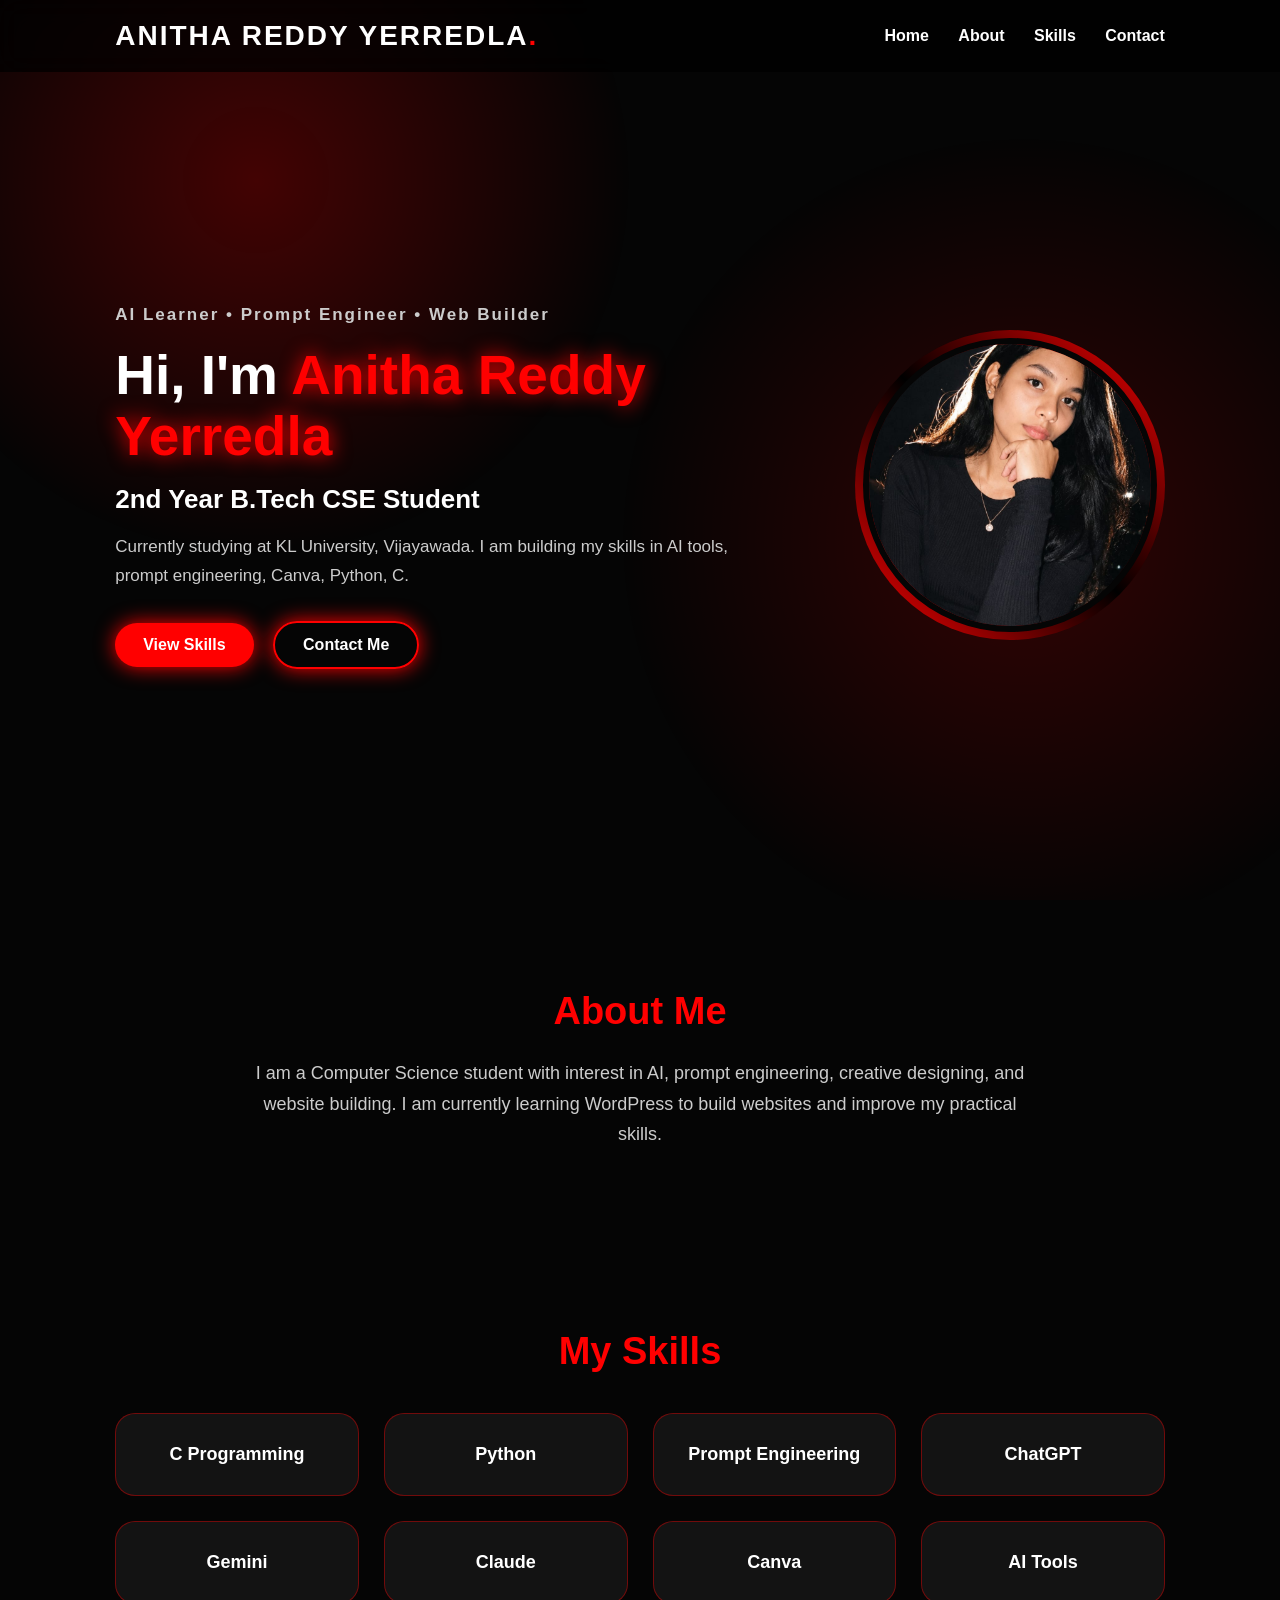
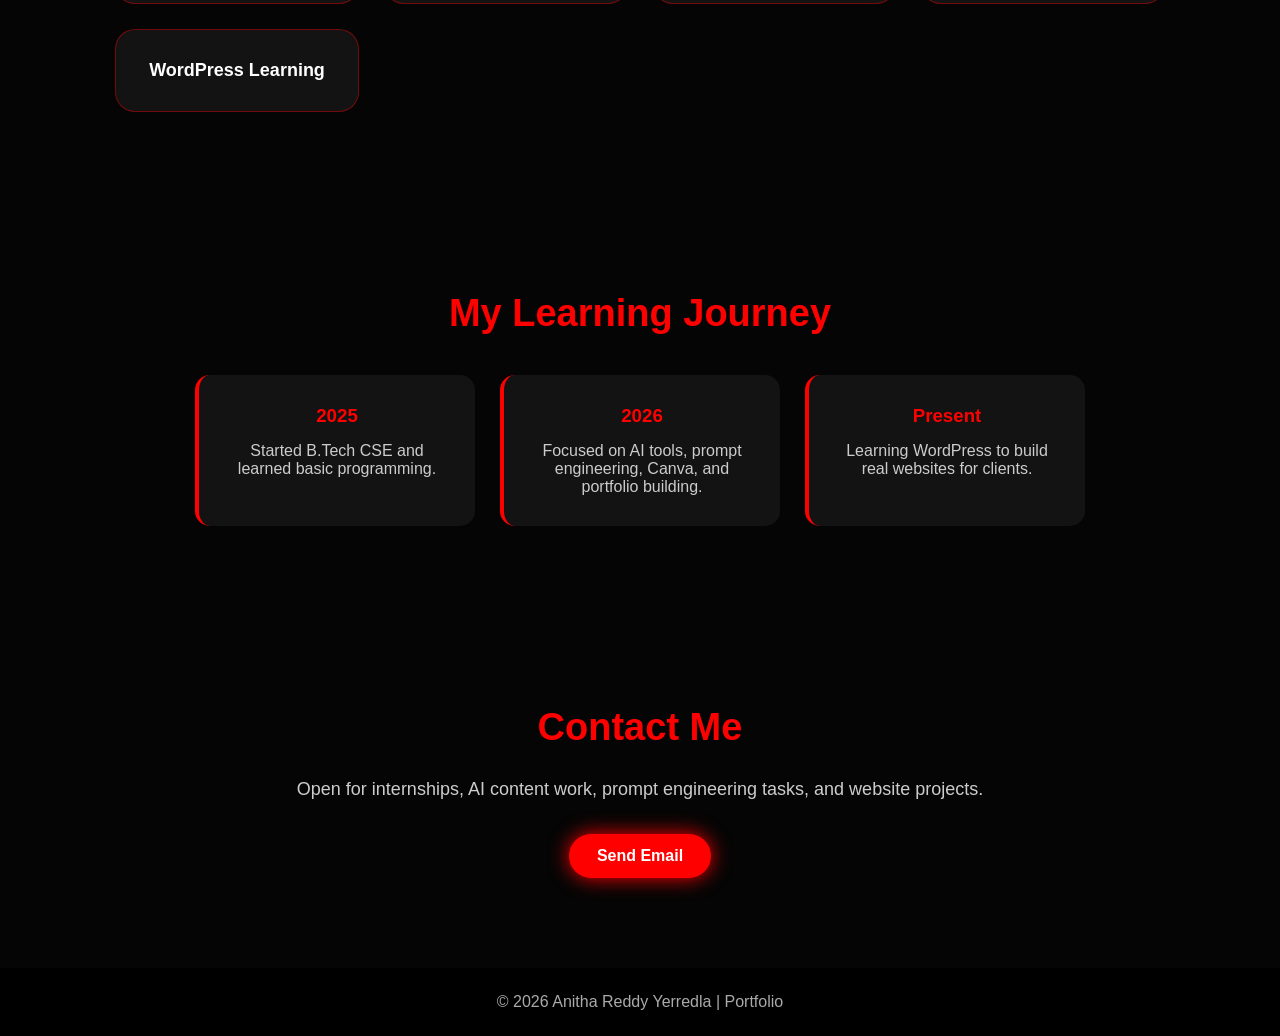
<file: index.html>
<!DOCTYPE html>
<html lang="en">
<head>
  <meta charset="UTF-8" />
  <meta name="viewport" content="width=device-width, initial-scale=1.0" />
  <title>Anitha Reddy Yerredla | Portfolio</title>
  <link rel="stylesheet" href="style.css" />
</head>
<body>

  <div class="background"></div>

  <header>
    <h2 class="logo">ANITHA REDDY YERREDLA<span>.</span></h2>
    <nav>
      <a href="#home">Home</a>
      <a href="#about">About</a>
      <a href="#skills">Skills</a>
      <a href="#contact">Contact</a>
    </nav>
  </header>

  <section id="home" class="hero">
    <div class="hero-text">
      <p class="tag">AI Learner • Prompt Engineer • Web Builder</p>
      <h1>Hi, I'm <span>Anitha Reddy Yerredla</span></h1>
      <h3>2nd Year B.Tech CSE Student</h3>
      <p>
        Currently studying at KL University, Vijayawada.
        I am building my skills in AI tools, prompt engineering,
        Canva, Python, C.
      </p>

      <div class="buttons">
        <a href="#skills" class="btn">View Skills</a>
        <a href="#contact" class="btn outline">Contact Me</a>
      </div>
    </div>

    <div class="profile-box">
      <div class="circle">
        <img src="profile.jpeg" alt="">
      </div>
    </div>
  </section>

  <section id="about" class="about reveal">
    <h2>About Me</h2>
    <p>
      I am a Computer Science student with interest in AI, prompt engineering,
      creative designing, and website building. I am currently learning WordPress
      to build websites and improve my practical skills.
    </p>
  </section>

  <section id="skills" class="skills reveal">
    <h2>My Skills</h2>

    <div class="skill-container">
      <div class="skill-card">C Programming</div>
      <div class="skill-card">Python</div>
      <div class="skill-card">Prompt Engineering</div>
      <div class="skill-card">ChatGPT</div>
      <div class="skill-card">Gemini</div>
      <div class="skill-card">Claude</div>
      <div class="skill-card">Canva</div>
      <div class="skill-card">AI Tools</div>
      <div class="skill-card">WordPress Learning</div>
      
    </div>
  </section>

  <section class="journey reveal">
    <h2>My Learning Journey</h2>

    <div class="timeline">
      <div class="timeline-box">
        <h3>2025</h3>
        <p>Started B.Tech CSE and learned basic programming.</p>
      </div>

      <div class="timeline-box">
        <h3>2026</h3>
        <p>Focused on AI tools, prompt engineering, Canva, and portfolio building.</p>
      </div>

      <div class="timeline-box">
        <h3>Present</h3>
        <p>Learning WordPress to build real websites for clients.</p>
      </div>
    </div>
  </section>

  <section id="contact" class="contact reveal">
    <h2>Contact Me</h2>
    <p>Open for internships, AI content work, prompt engineering tasks, and website projects.</p>

    <a href="mailto:anithareddyyerredla9@gmail.com.com" class="btn">Send Email</a>
  </section>

  <footer>
    <p>© 2026 Anitha Reddy Yerredla | Portfolio</p>
  </footer>

  <script src="script.js"></script>
</body>
</html>
</file>
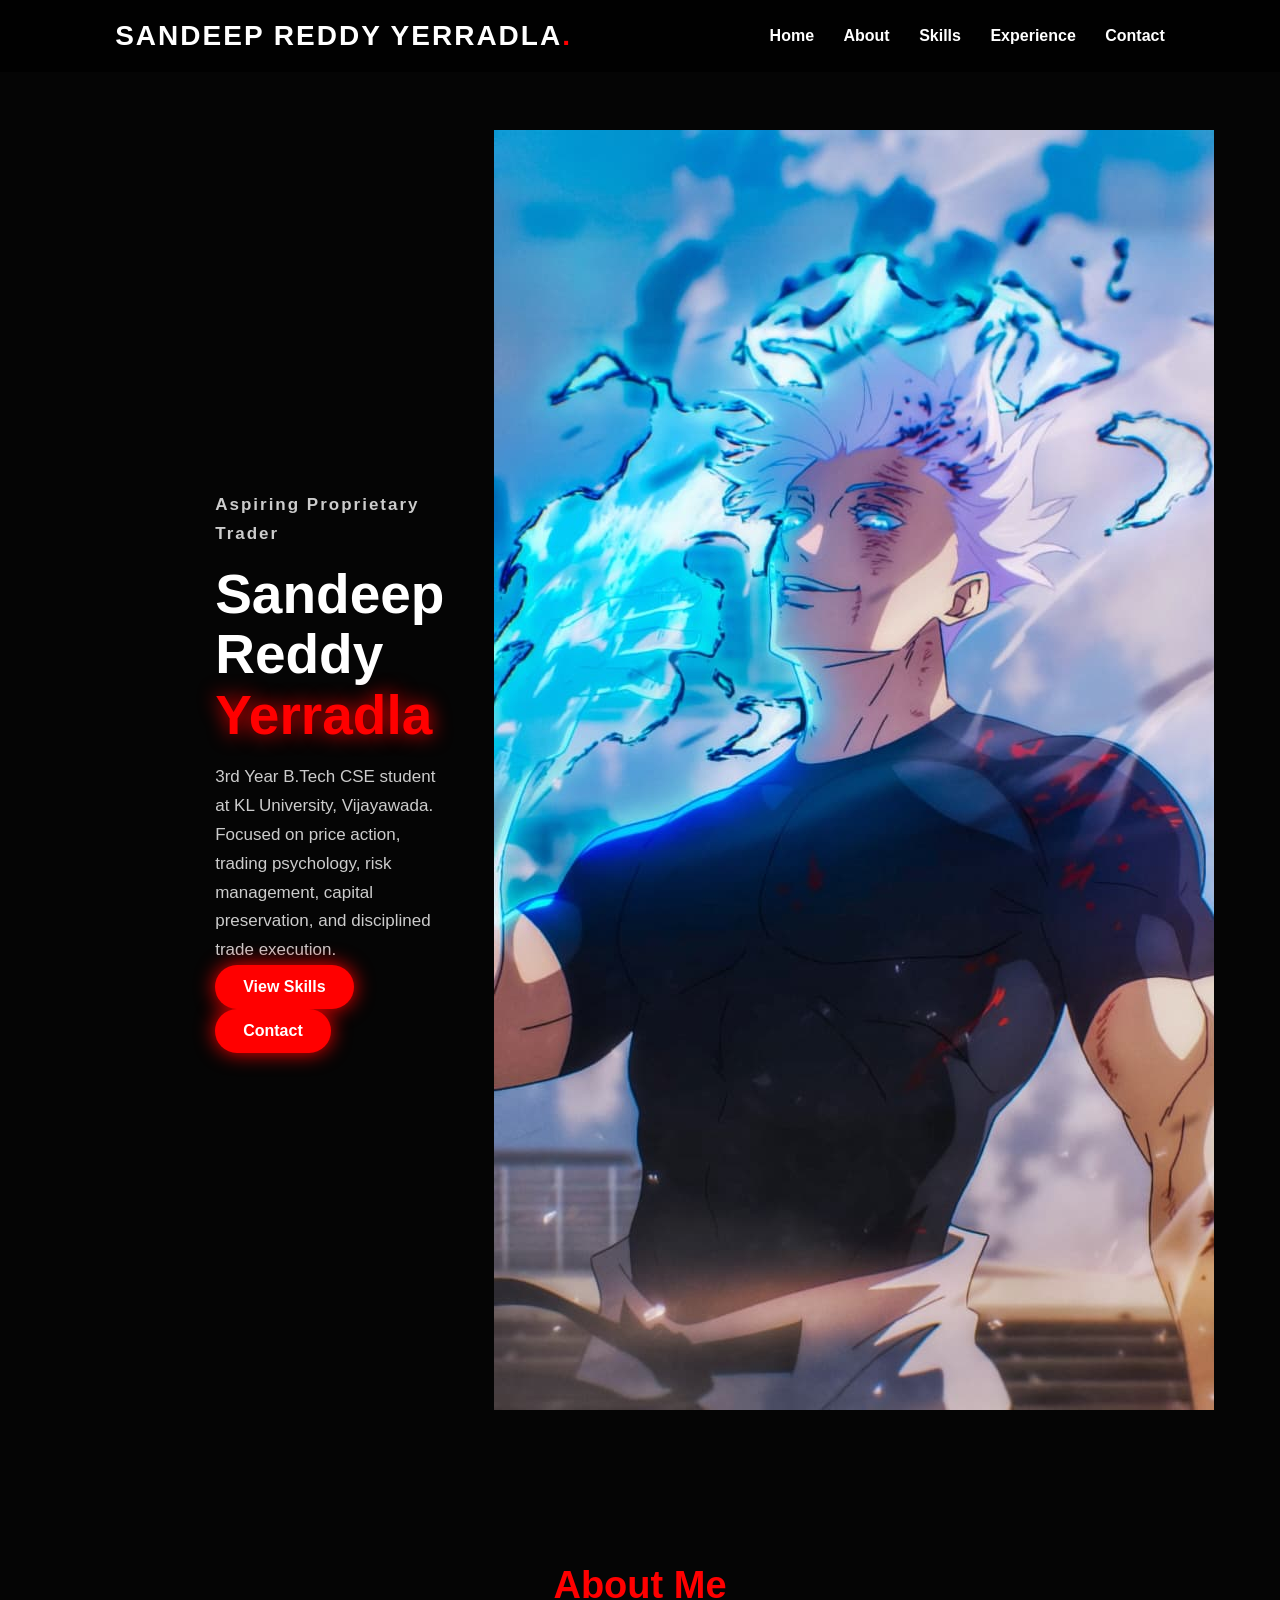
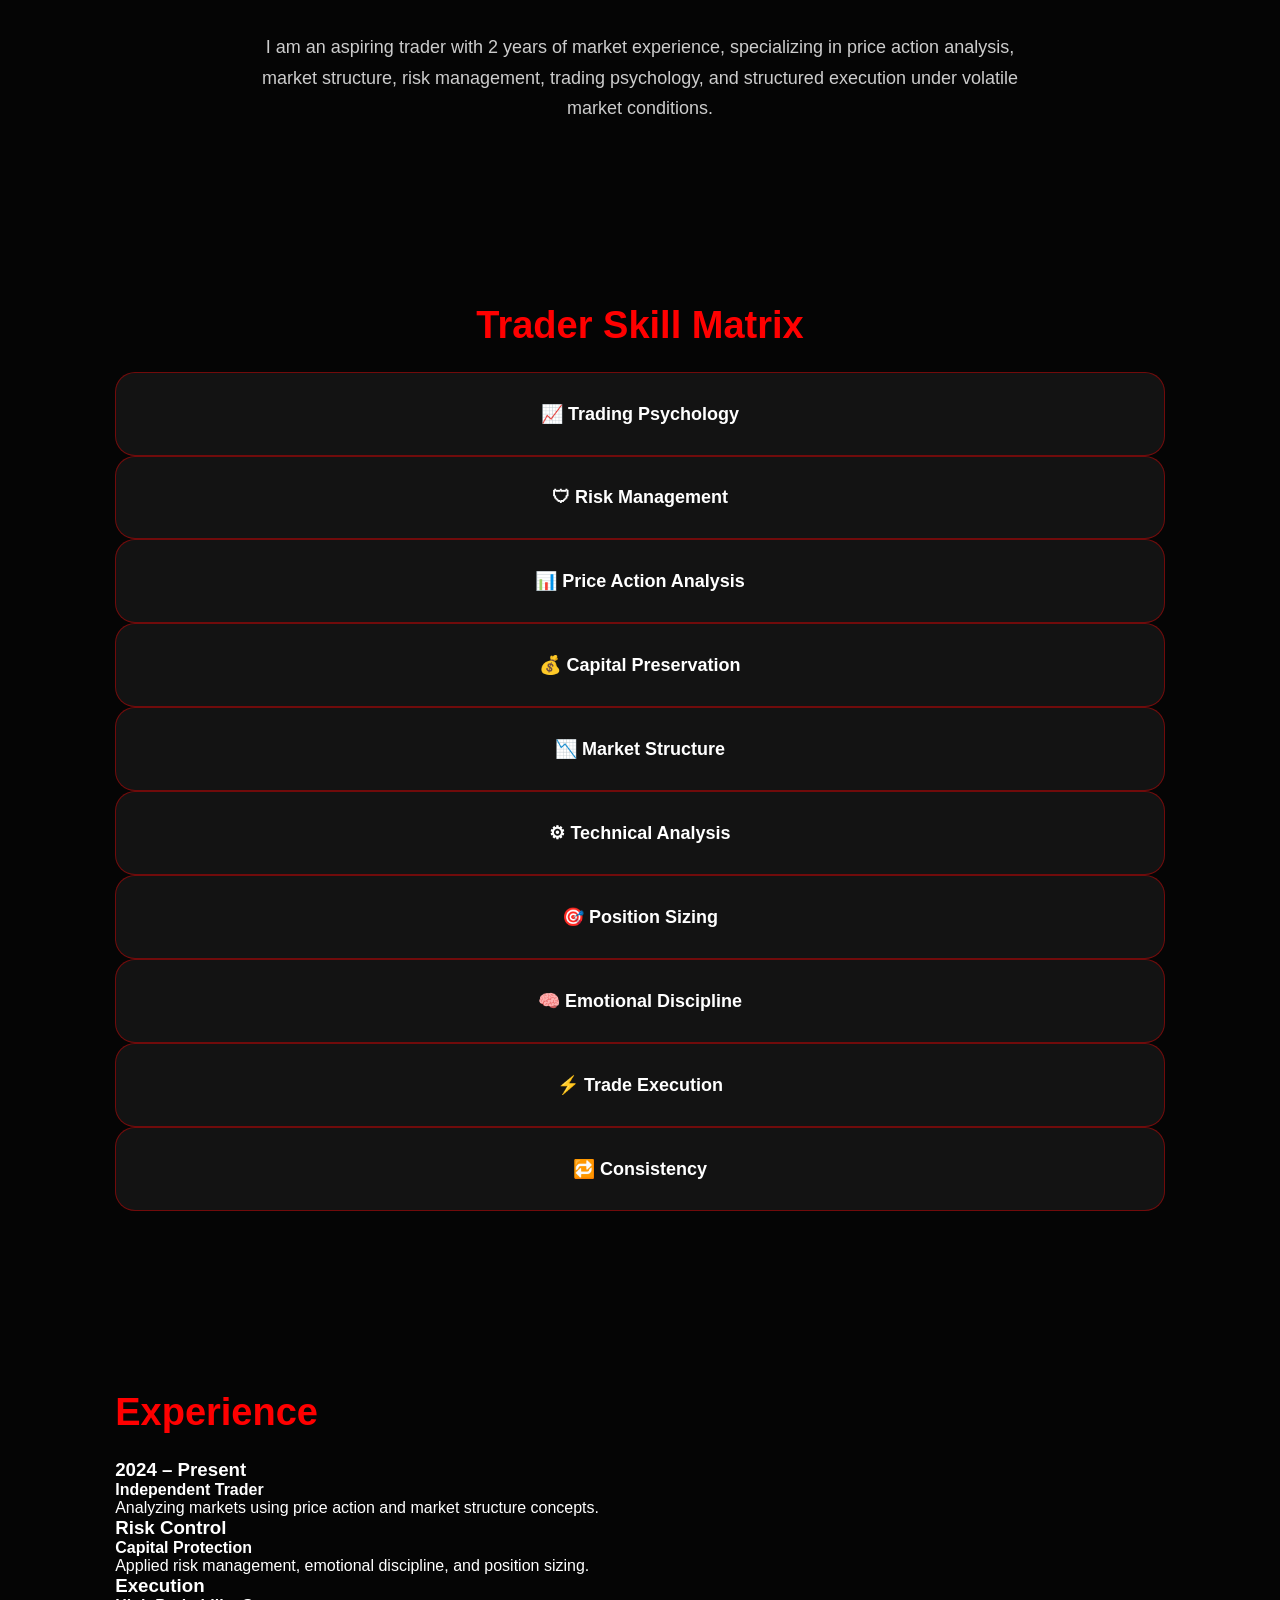
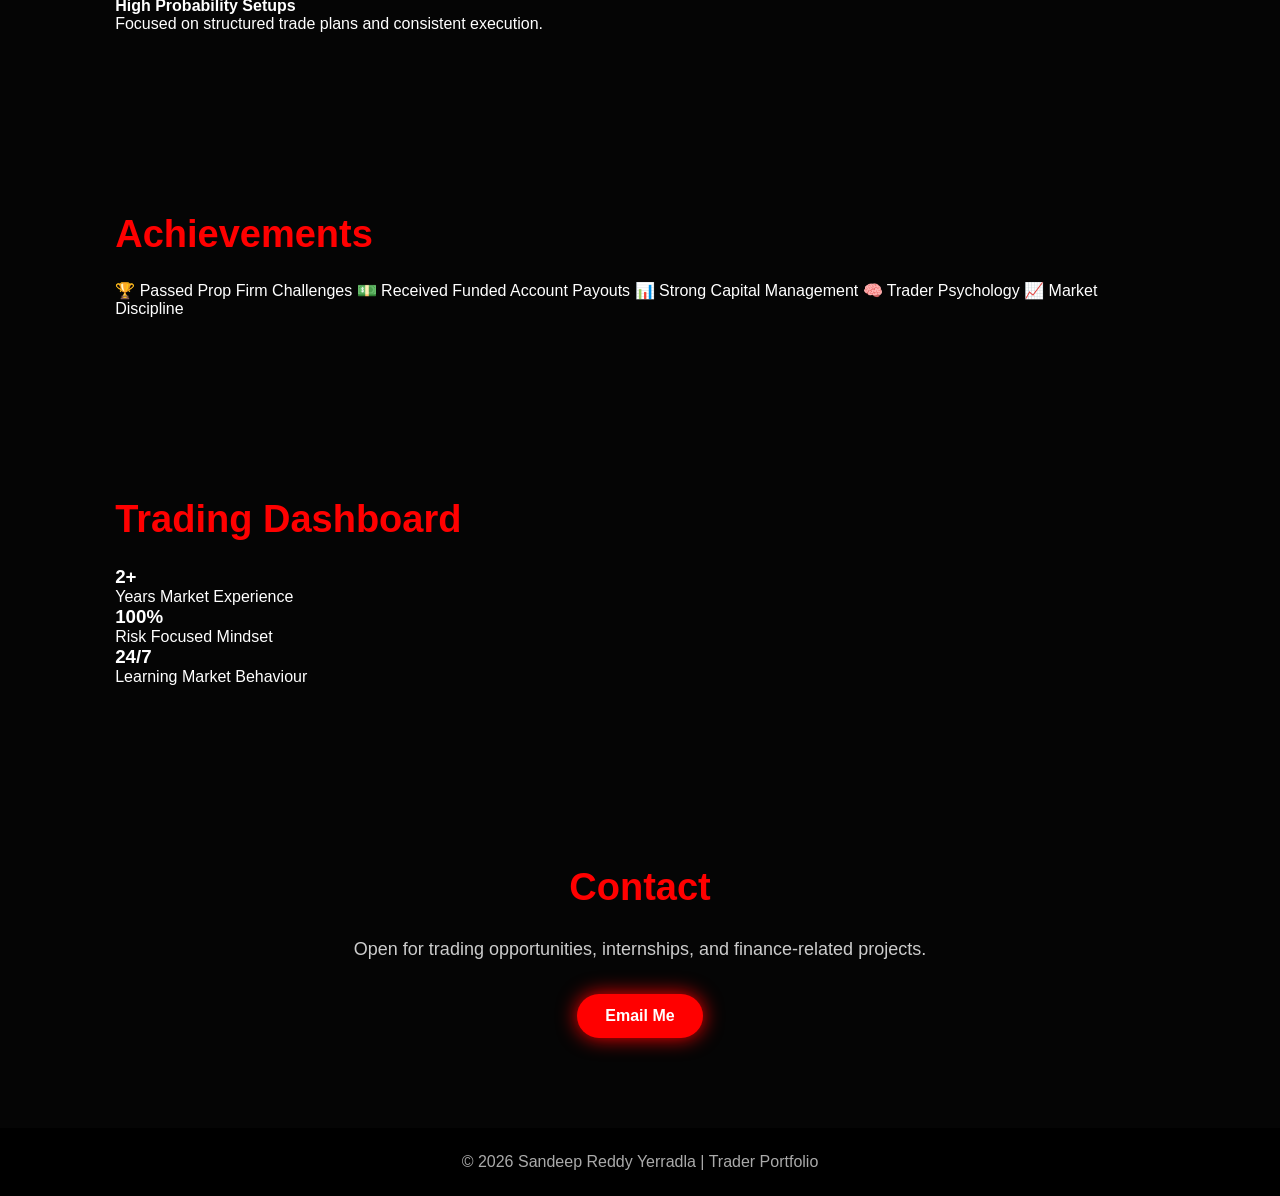
<file: sandeep.html>
<!DOCTYPE html>
<html lang="en">
<head>
  <meta charset="UTF-8" />
  <meta name="viewport" content="width=device-width, initial-scale=1.0" />
  <title>Sandeep Reddy Yerradla | Trader Portfolio</title>
  <link rel="stylesheet" href="style.css" />
</head>
<body>

<div class="cursor"></div>

<header>
  <h2 class="logo">SANDEEP REDDY YERRADLA<span>.</span></h2>
  <nav>
    <a href="#home">Home</a>
    <a href="#about">About</a>
    <a href="#skills">Skills</a>
    <a href="#experience">Experience</a>
    <a href="#contact">Contact</a>
  </nav>
</header>

<section id="home" class="hero">
  <div class="money-rain"></div>
  <div class="chart-bg"></div>

  <div class="hero-content">
    <p class="tag">Aspiring Proprietary Trader</p>
    <h1>Sandeep Reddy <span>Yerradla</span></h1>
    <h3 id="typing"></h3>
    <p>
      3rd Year B.Tech CSE student at KL University, Vijayawada.
      Focused on price action, trading psychology, risk management,
      capital preservation, and disciplined trade execution.
    </p>

    <div class="hero-buttons">
      <a href="#skills" class="btn">View Skills</a>
      <a href="#contact" class="btn ghost">Contact</a>
    </div>
  </div>

  <div class="profile-area">
    <div class="profile-circle">
      <img src="profile1.jpeg" alt="Sandeep Profile">
    </div>
  </div>
</section>

<section id="about" class="about reveal">
  <h2>About Me</h2>
  <div class="glass">
    <p>
      I am an aspiring trader with 2 years of market experience, specializing in
      price action analysis, market structure, risk management, trading psychology,
      and structured execution under volatile market conditions.
    </p>
  </div>
</section>

<section id="skills" class="skills reveal">
  <h2>Trader Skill Matrix</h2>

  <div class="skill-grid">
    <div class="skill-card">📈 Trading Psychology</div>
    <div class="skill-card">🛡 Risk Management</div>
    <div class="skill-card">📊 Price Action Analysis</div>
    <div class="skill-card">💰 Capital Preservation</div>
    <div class="skill-card">📉 Market Structure</div>
    <div class="skill-card">⚙ Technical Analysis</div>
    <div class="skill-card">🎯 Position Sizing</div>
    <div class="skill-card">🧠 Emotional Discipline</div>
    <div class="skill-card">⚡ Trade Execution</div>
    <div class="skill-card">🔁 Consistency</div>
  </div>
</section>

<section id="experience" class="experience reveal">
  <h2> Experience</h2>

  <div class="exp-grid">
    <div class="exp-card">
      <h3>2024 – Present</h3>
      <h4>Independent Trader</h4>
      <p>Analyzing markets using price action and market structure concepts.</p>
    </div>

    <div class="exp-card">
      <h3>Risk Control</h3>
      <h4>Capital Protection</h4>
      <p>Applied risk management, emotional discipline, and position sizing.</p>
    </div>

    <div class="exp-card">
      <h3>Execution</h3>
      <h4>High Probability Setups</h4>
      <p>Focused on structured trade plans and consistent execution.</p>
    </div>
  </div>
</section>

<section class="achievements reveal">
  <h2>Achievements</h2>

  <div class="ticker">
    <div class="ticker-track">
      <span>🏆 Passed Prop Firm Challenges</span>
      <span>💵 Received Funded Account Payouts</span>
      <span>📊 Strong Capital Management</span>
      <span>🧠 Trader Psychology</span>
      <span>📈 Market Discipline</span>
    </div>
  </div>
</section>

<section class="dashboard reveal">
  <h2>Trading Dashboard</h2>

  <div class="dash-grid">
    <div class="dash-card">
      <h3>2+</h3>
      <p>Years Market Experience</p>
    </div>
    <div class="dash-card">
      <h3>100%</h3>
      <p>Risk Focused Mindset</p>
    </div>
    <div class="dash-card">
      <h3>24/7</h3>
      <p>Learning Market Behaviour</p>
    </div>
  </div>
</section>

<section id="contact" class="contact reveal">
  <h2>Contact</h2>
  <div class="glass">
    <p>Open for trading opportunities, internships, and finance-related projects.</p>
    <a class="btn" href="mailto:Sandeep.reddyyy0207@gmail.com">Email Me</a>
  </div>
</section>

<footer>
  <p>© 2026 Sandeep Reddy Yerradla | Trader Portfolio</p>
</footer>

<script src="script.js"></script>
</body>
</html>
</file>
<file: style.css>
* {
  margin: 0;
  padding: 0;
  box-sizing: border-box;
  font-family: Arial, sans-serif;
  scroll-behavior: smooth;
}

body {
  background: #050505;
  color: white;
  overflow-x: hidden;
}

.background {
  position: fixed;
  width: 100%;
  height: 100%;
  background:
    radial-gradient(circle at 20% 20%, rgba(255,0,0,0.25), transparent 30%),
    radial-gradient(circle at 80% 60%, rgba(255,0,0,0.18), transparent 35%);
  z-index: -1;
  animation: bgMove 6s infinite alternate;
}

@keyframes bgMove {
  from { transform: scale(1); }
  to { transform: scale(1.1); }
}

header {
  position: fixed;
  width: 100%;
  top: 0;
  padding: 20px 9%;
  display: flex;
  justify-content: space-between;
  align-items: center;
  background: rgba(0,0,0,0.75);
  backdrop-filter: blur(12px);
  z-index: 100;
}

.logo {
  font-size: 28px;
  letter-spacing: 2px;
}

.logo span {
  color: red;
}

nav a {
  color: white;
  text-decoration: none;
  margin-left: 25px;
  font-weight: bold;
  transition: 0.3s;
}

nav a:hover {
  color: red;
}

.hero {
  min-height: 100vh;
  padding: 130px 9% 60px;
  display: flex;
  align-items: center;
  justify-content: space-between;
  gap: 50px;
}

.hero-text {
  max-width: 650px;
  animation: slideLeft 1.2s ease;
}

.tag {
  color: red;
  font-weight: bold;
  letter-spacing: 2px;
  margin-bottom: 15px;
}

.hero h1 {
  font-size: 55px;
  line-height: 1.1;
}

.hero h1 span {
  color: red;
  text-shadow: 0 0 20px red;
}

.hero h3 {
  margin: 18px 0;
  font-size: 26px;
}

.hero p {
  color: #ccc;
  line-height: 1.7;
  font-size: 17px;
}

.buttons {
  margin-top: 30px;
}

.btn {
  display: inline-block;
  padding: 13px 28px;
  background: red;
  color: white;
  border-radius: 30px;
  text-decoration: none;
  font-weight: bold;
  box-shadow: 0 0 20px red;
  transition: 0.3s;
}

.btn:hover {
  transform: translateY(-5px);
  box-shadow: 0 0 35px red;
}

.outline {
  background: transparent;
  border: 2px solid red;
  margin-left: 15px;
}

.profile-box {
  animation: slideRight 1.2s ease;
}

.circle {
  width: 310px;
  height: 310px;
  border-radius: 50%;
  padding: 8px;
  background: linear-gradient(45deg, red, black, red);
  animation: rotateBorder 4s linear infinite, float 3s ease-in-out infinite;
}

.circle img {
  width: 100%;
  height: 100%;
  object-fit: cover;
  border-radius: 50%;
  border: 6px solid #050505;
}

@keyframes rotateBorder {
  0% { filter: hue-rotate(0deg); }
  100% { filter: hue-rotate(360deg); }
}

@keyframes float {
  0%,100% { transform: translateY(0); }
  50% { transform: translateY(-18px); }
}

@keyframes slideLeft {
  from { opacity: 0; transform: translateX(-100px); }
  to { opacity: 1; transform: translateX(0); }
}

@keyframes slideRight {
  from { opacity: 0; transform: translateX(100px); }
  to { opacity: 1; transform: translateX(0); }
}

section {
  padding: 90px 9%;
}

.about, .skills, .journey, .contact {
  text-align: center;
}

section h2 {
  font-size: 38px;
  margin-bottom: 25px;
  color: red;
}

.about p, .contact p {
  max-width: 800px;
  margin: auto;
  color: #ccc;
  font-size: 18px;
  line-height: 1.7;
}

.skill-container {
  display: grid;
  grid-template-columns: repeat(auto-fit, minmax(190px, 1fr));
  gap: 25px;
  margin-top: 40px;
}

.skill-card {
  padding: 30px;
  background: rgba(255,255,255,0.06);
  border: 1px solid rgba(255,0,0,0.4);
  border-radius: 20px;
  font-size: 18px;
  font-weight: bold;
  transition: 0.4s;
  animation: skillFloat 3s ease-in-out infinite;
}

.skill-card:hover {
  background: red;
  transform: scale(1.08) rotate(2deg);
  box-shadow: 0 0 30px red;
}

@keyframes skillFloat {
  0%,100% { transform: translateY(0); }
  50% { transform: translateY(-10px); }
}

.timeline {
  display: flex;
  gap: 25px;
  justify-content: center;
  flex-wrap: wrap;
  margin-top: 40px;
}

.timeline-box {
  width: 280px;
  padding: 30px;
  background: rgba(255,255,255,0.06);
  border-left: 4px solid red;
  border-radius: 15px;
  transition: 0.3s;
}

.timeline-box:hover {
  transform: translateY(-10px);
  box-shadow: 0 0 25px red;
}

.timeline-box h3 {
  color: red;
  margin-bottom: 15px;
}

.timeline-box p {
  color: #ccc;
}

.contact .btn {
  margin-top: 30px;
}

footer {
  text-align: center;
  padding: 25px;
  background: #000;
  color: #aaa;
}

.reveal {
  opacity: 0;
  transform: translateY(60px);
  transition: 1s;
}

.reveal.active {
  opacity: 1;
  transform: translateY(0);
}

@media (max-width: 850px) {
  header {
    padding: 18px 5%;
  }

  nav {
    display: none;
  }

  .hero {
    flex-direction: column-reverse;
    text-align: center;
  }

  .hero h1 {
    font-size: 38px;
  }

  .circle {
    width: 240px;
    height: 240px;
  }

  .outline {
    margin-left: 0;
    margin-top: 15px;
  }
}
</file>
